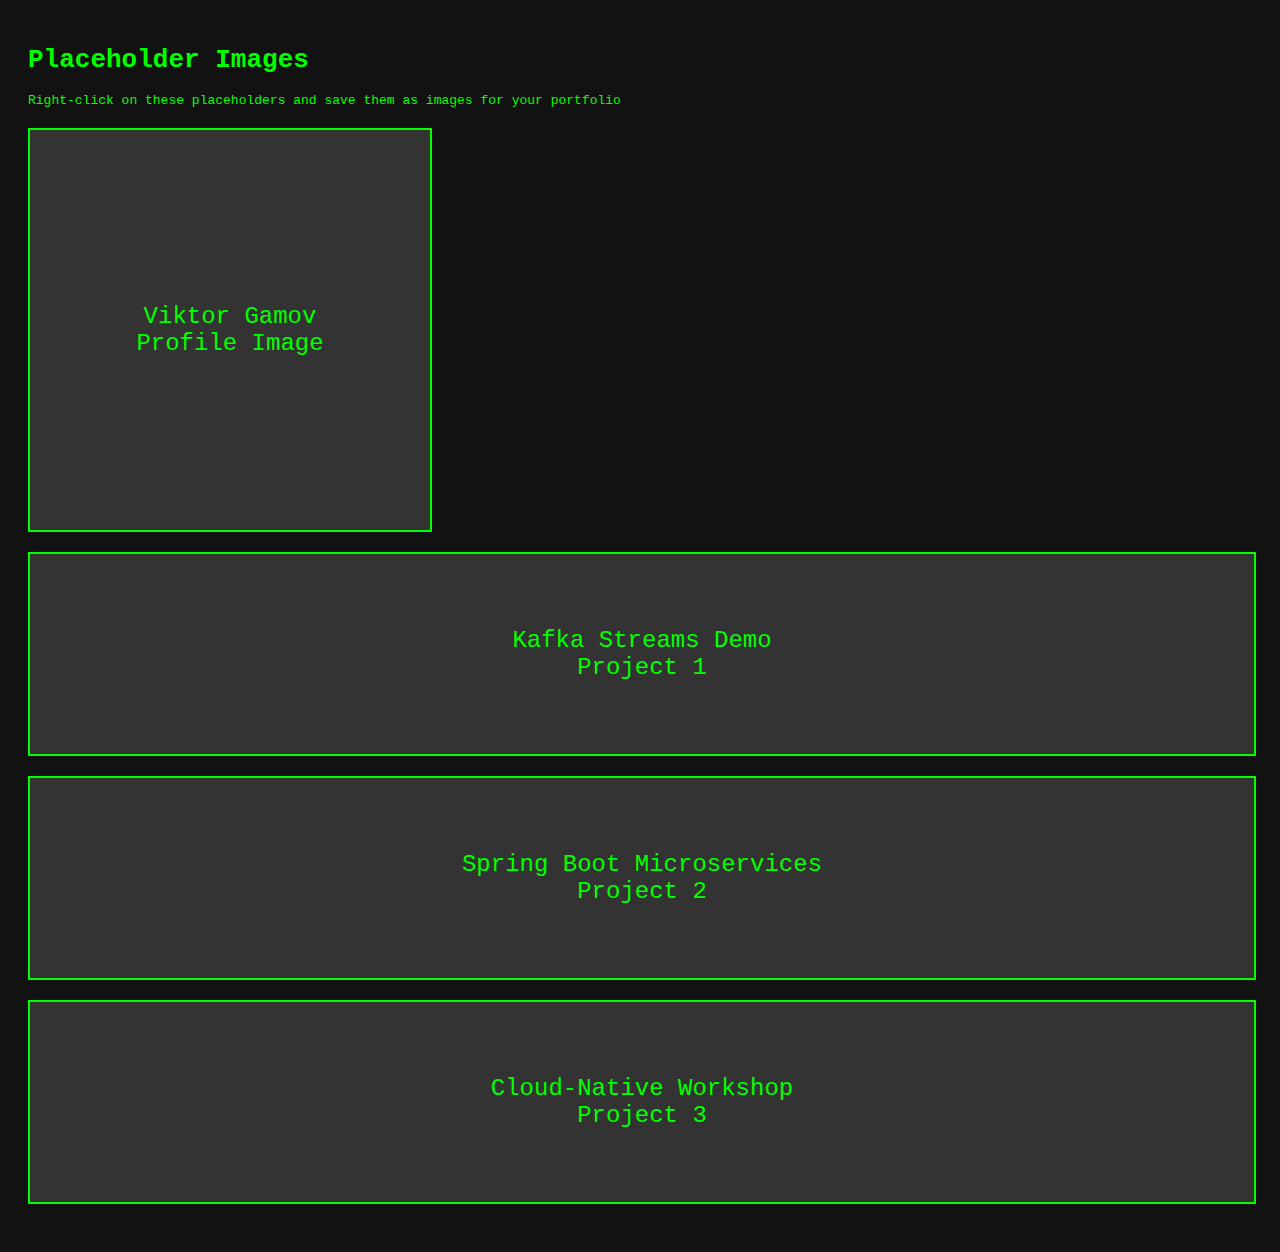
<file: img/placeholder.html>
<!DOCTYPE html>
<html>
<head>
    <title>Image Placeholders</title>
    <style>
        body {
            background: #121212;
            color: #00ff00;
            font-family: monospace;
            padding: 20px;
        }
        .placeholder {
            width: 400px;
            height: 400px;
            background: #333;
            color: #00ff00;
            display: flex;
            align-items: center;
            justify-content: center;
            margin: 20px 0;
            border: 2px solid #00ff00;
            text-align: center;
            font-size: 24px;
        }
        .project {
            width: 100%;
            height: 200px;
        }
    </style>
</head>
<body>
    <h1>Placeholder Images</h1>
    <p>Right-click on these placeholders and save them as images for your portfolio</p>
    
    <div class="placeholder" id="profile">
        Viktor Gamov<br>Profile Image
    </div>
    
    <div class="placeholder project" id="project1">
        Kafka Streams Demo<br>Project 1
    </div>
    
    <div class="placeholder project" id="project2">
        Spring Boot Microservices<br>Project 2
    </div>
    
    <div class="placeholder project" id="project3">
        Cloud-Native Workshop<br>Project 3
    </div>
    
    <script>
        // This script helps you take screenshots of these placeholders
        console.log("Right-click on the placeholders and save them as images");
    </script>
</body>
</html>
</file>
